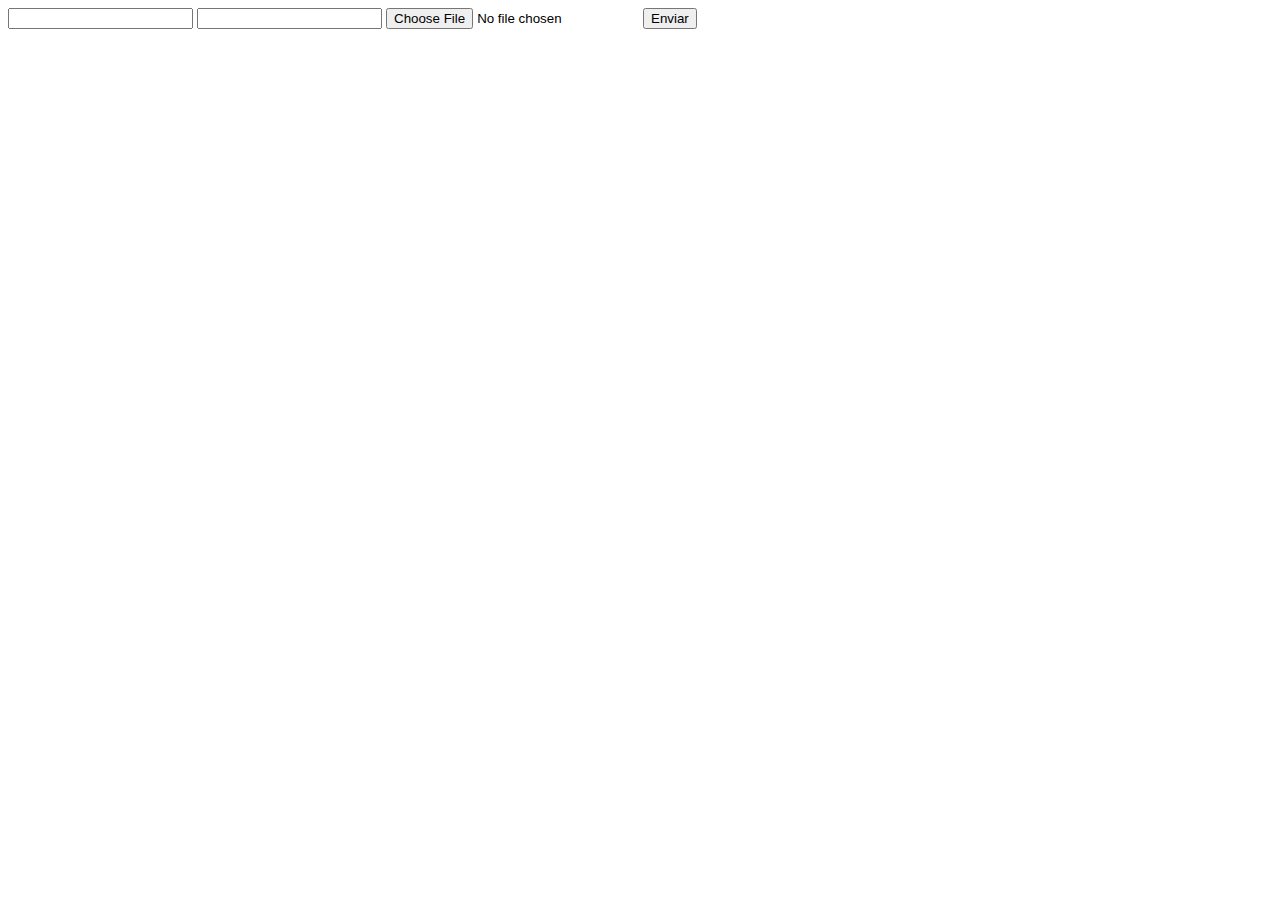
<file: DOCUMENTOS_DE_APOIO/exemplo_de_upload_de_arquivo/public/index.html>
<!DOCTYPE html>
<html lang="en">

<head>
  <meta charset="UTF-8">
  <meta http-equiv="X-UA-Compatible" content="IE=edge">
  <meta name="viewport" content="width=device-width, initial-scale=1.0">
  <title>Upload</title>
</head>

<body>

  <div>
    <input name="nome" id="nome" type="text" />
    <input name="email" id="email" type="url" />
    <input name="foto" id="foto" type="file" />
    <button onclick="enviar()">Enviar</button>
  </div>

  <div id="container"></div>
</body>

</html>

<script>
  function enviar() {
    const formData = new FormData();
    formData.append('foto', foto.files[0])
    formData.append('nome', nome.value)
    formData.append('email', email.value)

    fetch("/usuarios/cadastro", {
      method: "POST",
      body: formData
    })
      .then(res => {
        window.location = "./perfil.html"
      })
      .catch(err => {
        console.log(err);
      })
  }
</script>
</file>
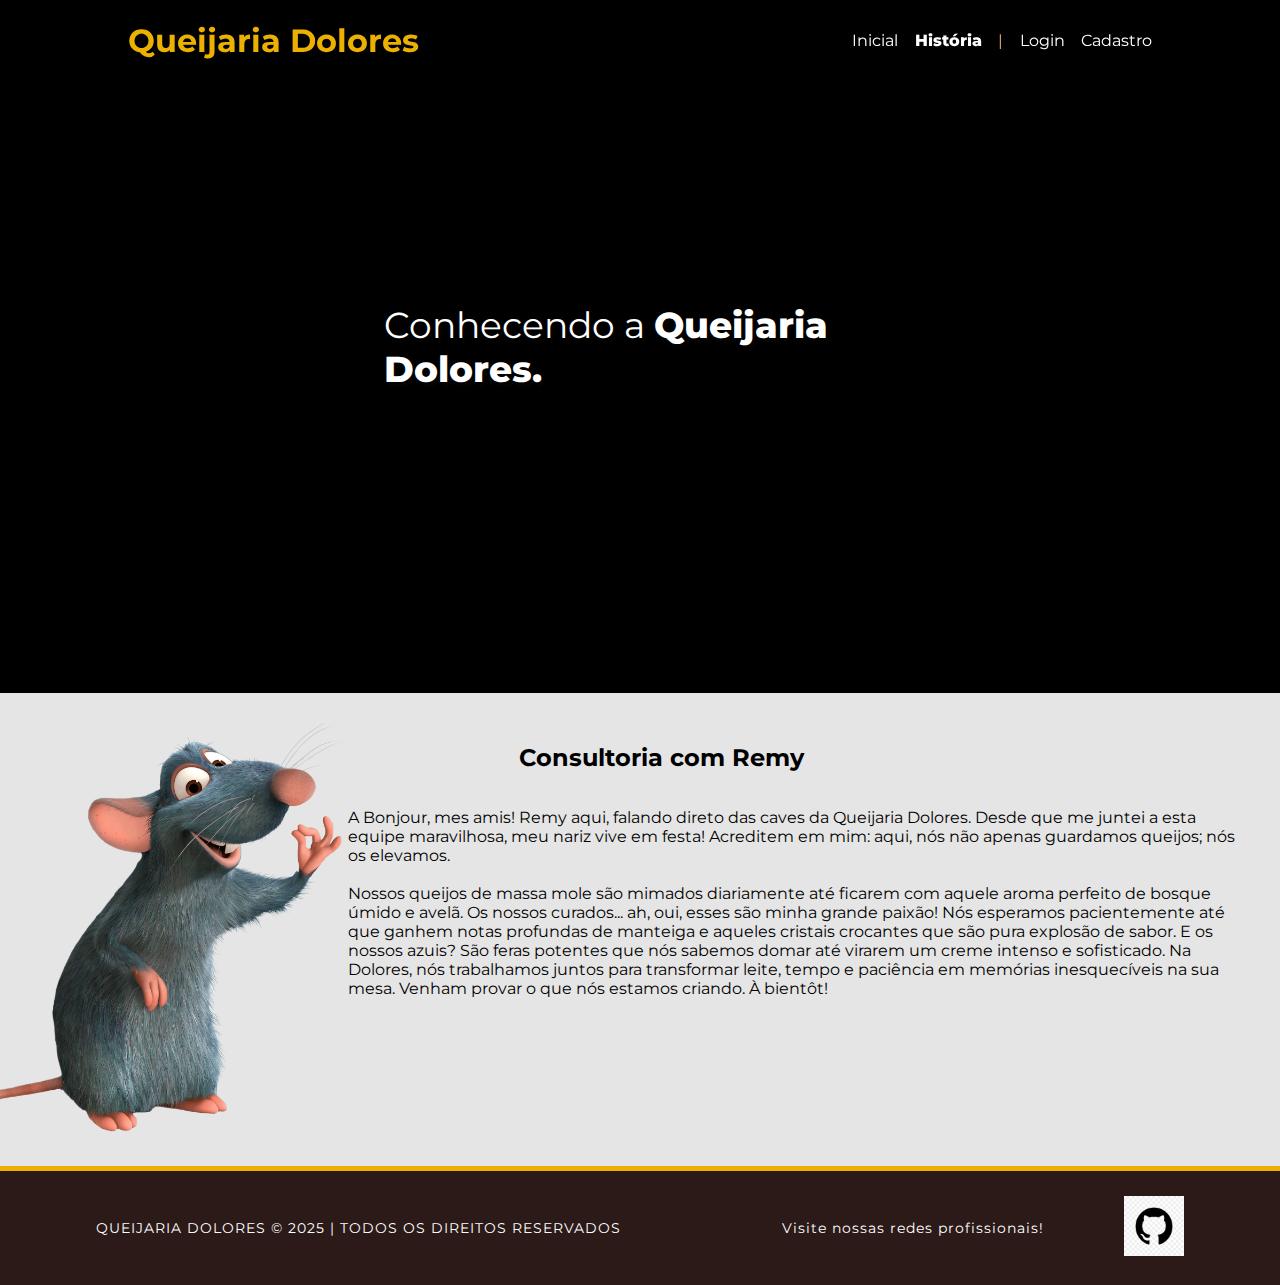
<file: public/historia.html>
<!DOCTYPE html>
<html lang="en">

<head>
    <meta charset="UTF-8">
    <meta http-equiv="X-UA-Compatible" content="IE=edge">
    <meta name="viewport" content="width=device-width, initial-scale=1.0">

    <title> QD | Página Inicial</title>

    <script src="./js/sessao.js"></script>

    <link rel="stylesheet" href="./css/estilo.css">
    <link rel="icon" href="./assets/imgs/lesponNeoLesizongetet.webp">
    <link rel="preconnect" href="https://fonts.gstatic.com">
</head>

<body>
    <div class="header">
      <div class="container">
        <h1 class="titulo">Queijaria Dolores</h1>
        <ul class="navbar">
          <li>
            <a href="index.html">Inicial</a>
          </li>
          <li class="agora">
            <a href="historia.html">História</a>
          </li>
          <li>|</li>
          <li>
            <a href="login.html">Login</a>
          </li>
          <li>
            <a href="cadastro.html">Cadastro</a>
          </li>
        </ul>
      </div>
    </div>
  
    <div class="banner">
      <div class="container">
        <p>Conhecendo a <span>Queijaria Dolores.</p>
      </div>
    </div>
  
    <div class="social">
      <div class="container">
        <div class="boxesHistoria">
            <div class="boxIMG">
                <img src="./assets/imgs/lesponNeoLesizongetet.webp" alt="">
            </div>
            
          <div class="box">
            <h2>Consultoria com Remy</h2>
            <p>A Bonjour, mes amis! Remy aqui, falando direto das caves da Queijaria Dolores. Desde que me juntei a esta equipe maravilhosa, meu nariz vive em festa! Acreditem em mim: aqui, nós não apenas guardamos queijos; nós os elevamos.<br><br>

Nossos queijos de massa mole são mimados diariamente até ficarem com aquele aroma perfeito de bosque úmido e avelã. Os nossos curados... ah, oui, esses são minha grande paixão! Nós esperamos pacientemente até que ganhem notas profundas de manteiga e aqueles cristais crocantes que são pura explosão de sabor. E os nossos azuis? São feras potentes que nós sabemos domar até virarem um creme intenso e sofisticado.

Na Dolores, nós trabalhamos juntos para transformar leite, tempo e paciência em memórias inesquecíveis na sua mesa. Venham provar o que nós estamos criando. À bientôt!</p>
          </div>
        </div>
      </div>
    </div>
  
    <footer class="footer-rdr">
    <div class="footer-container">

        <p class="footer-text">QUEIJARIA DOLORES © 2025 | TODOS OS DIREITOS RESERVADOS</p><br>
        <p class="footer-text">Visite nossas redes profissionais!</p>
        
        <div class="footer-links">
            <a href="https://github.com/DesafioPi" target="_blank">
                <img src="./assets/imgs/github.png" alt="GitHub">
            </a>
        </div>

    </div>
</footer>
  </body>

</html>
</file>
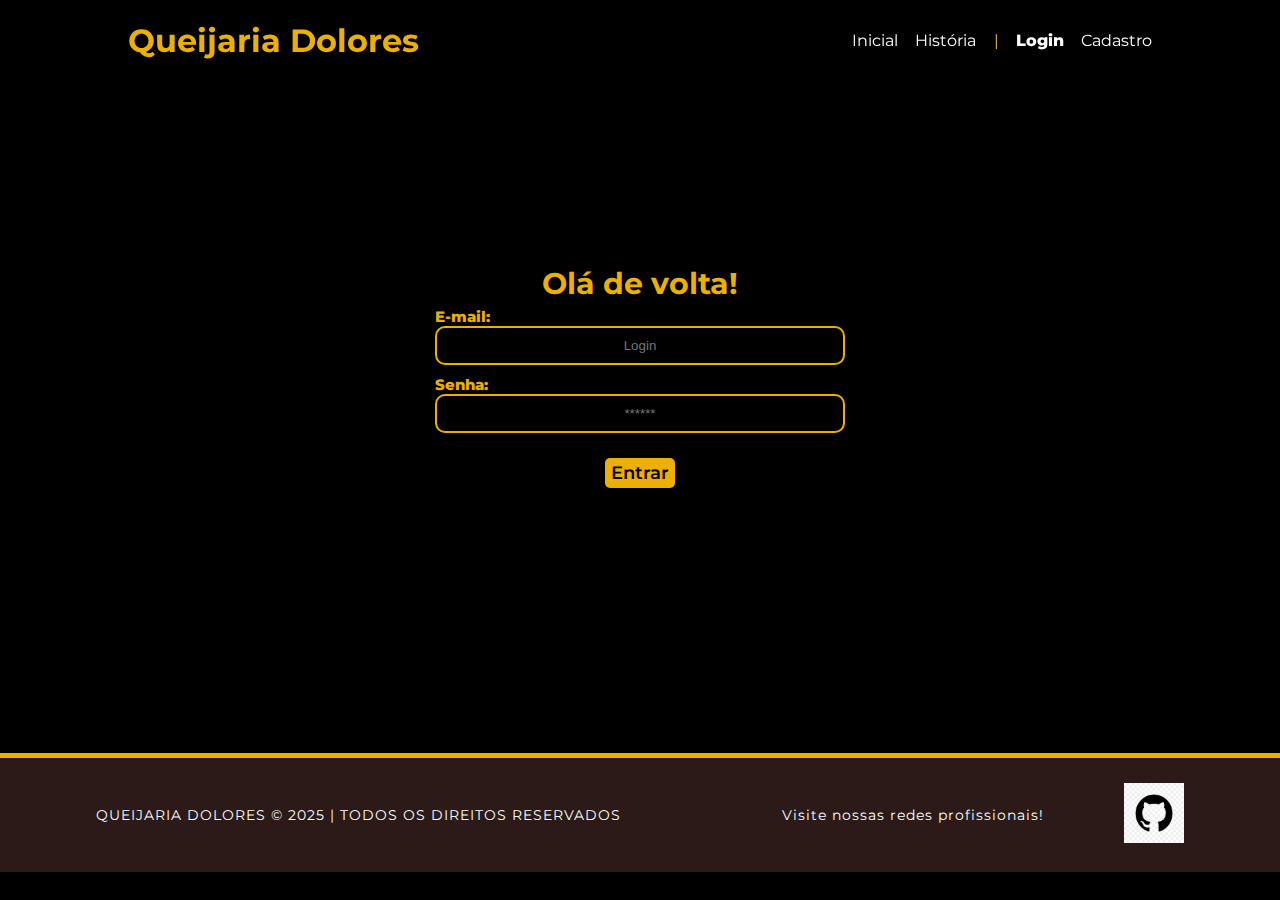
<file: public/login.html>
<!DOCTYPE html>
<html lang="pt-br">

<head>
    <meta charset="UTF-8">
    <meta http-equiv="X-UA-Compatible" content="IE=edge">
    <meta name="viewport" content="width=device-width, initial-scale=1.0">

    <title> QD | Login</title>

    <script src="./js/sessao.js"></script>

    <link rel="stylesheet" href="./css/estilo.css">
    <link rel="icon" href="./assets/imgs/lesponNeoLesizongetet.webp">
    <link rel="preconnect" href="https://fonts.gstatic.com">
</head>
<div class="bodyBG"></div>
<body>

    <!--Header-->

    <div class="header">
        <div class="container">
            <h1 class="titulo">Queijaria Dolores</h1>
            <ul class="navbar">
                <li>
                    <a href="index.html">Inicial</a>
                </li>
                <li>
                    <a href="historia.html">História</a>
                </li>
                <li>|</li>
                <li class="agora">
                    <a href="#">Login</a>
                </li>
                <li>
                    <a href="cadastro.html">Cadastro</a>
                </li>
            </ul>
        </div>
    </div>


    <div class="login">
        <div class="alerta_erro">
            <div class="card_erro" id="cardErro">
                <span id="mensagem_erro"></span>
            </div>
        </div>
        <div class="container">
            <div class="card card-login">
                <h2>Olá de volta!</h2>
                <div class="formulario">
                    <div class="campo">
                        <span>E-mail:</span>
                        <input id="email_input" type="text" placeholder="Login">
                    </div>
                    <div class="campo">
                        <span>Senha:</span>
                        <input id="senha_input" type="password" placeholder="******">
                    </div>
                    <button class="botao" onclick="entrar()">Entrar</button>
                </div>

                <div id="div_aguardar" class="loading-div">
                    <img src="./assets/circle-loading.gif" id="loading-gif">
                </div>

                <div id="div_erros_login"></div>
            </div>
        </div>
    </div>

    <!--footer inicio-->
    <footer class="footer-rdr">
    <div class="footer-container">

        <p class="footer-text">QUEIJARIA DOLORES © 2025 | TODOS OS DIREITOS RESERVADOS</p><br>
        <p class="footer-text">Visite nossas redes profissionais!</p>
        
        <div class="footer-links">
            <a href="https://github.com/DesafioPi" target="_blank">
                <img src="./assets/imgs/github.png" alt="GitHub">
            </a>
        </div>

    </div>
</footer>
    <!--footer fim-->

</body>

</html>

<script>


    function entrar() {
        aguardar();

        var emailVar = email_input.value;
        var senhaVar = senha_input.value;

        if (emailVar == "" || senhaVar == "") {
            cardErro.style.display = "block"
            mensagem_erro.innerHTML = "(Mensagem de erro para todos os campos em branco)";
            finalizarAguardar();
            return false;
        }
        else {
            setInterval(sumirMensagem, 5000)
        }

        console.log("FORM LOGIN: ", emailVar);
        console.log("FORM SENHA: ", senhaVar);

        fetch("/usuarios/autenticar", {
            method: "POST",
            headers: {
                "Content-Type": "application/json"
            },
            body: JSON.stringify({
                emailServer: emailVar,
                senhaServer: senhaVar
            })
        }).then(function (resposta) {
            console.log("ESTOU NO THEN DO entrar()!")

            if (resposta.ok) {
                console.log(resposta);

                resposta.json().then(json => {
                    console.log(json);
                    console.log(JSON.stringify(json));
                    sessionStorage.EMAIL_USUARIO = json.email;
                    sessionStorage.NOME_USUARIO = json.nome;
                    sessionStorage.ID_USUARIO = json.id;
                    sessionStorage.SALAS = JSON.stringify(json.salas)

                    setTimeout(function () {
                        window.location = "./dashboard/cards.html";
                    }, 1000); // apenas para exibir o loading

                });

            } else {

                console.log("Houve um erro ao tentar realizar o login!");

                resposta.text().then(texto => {
                    console.error(texto);
                    finalizarAguardar(texto);
                });
            }

        }).catch(function (erro) {
            console.log(erro);
        })

        return false;
    }

    function sumirMensagem() {
        cardErro.style.display = "none"
    }

</script>
</file>
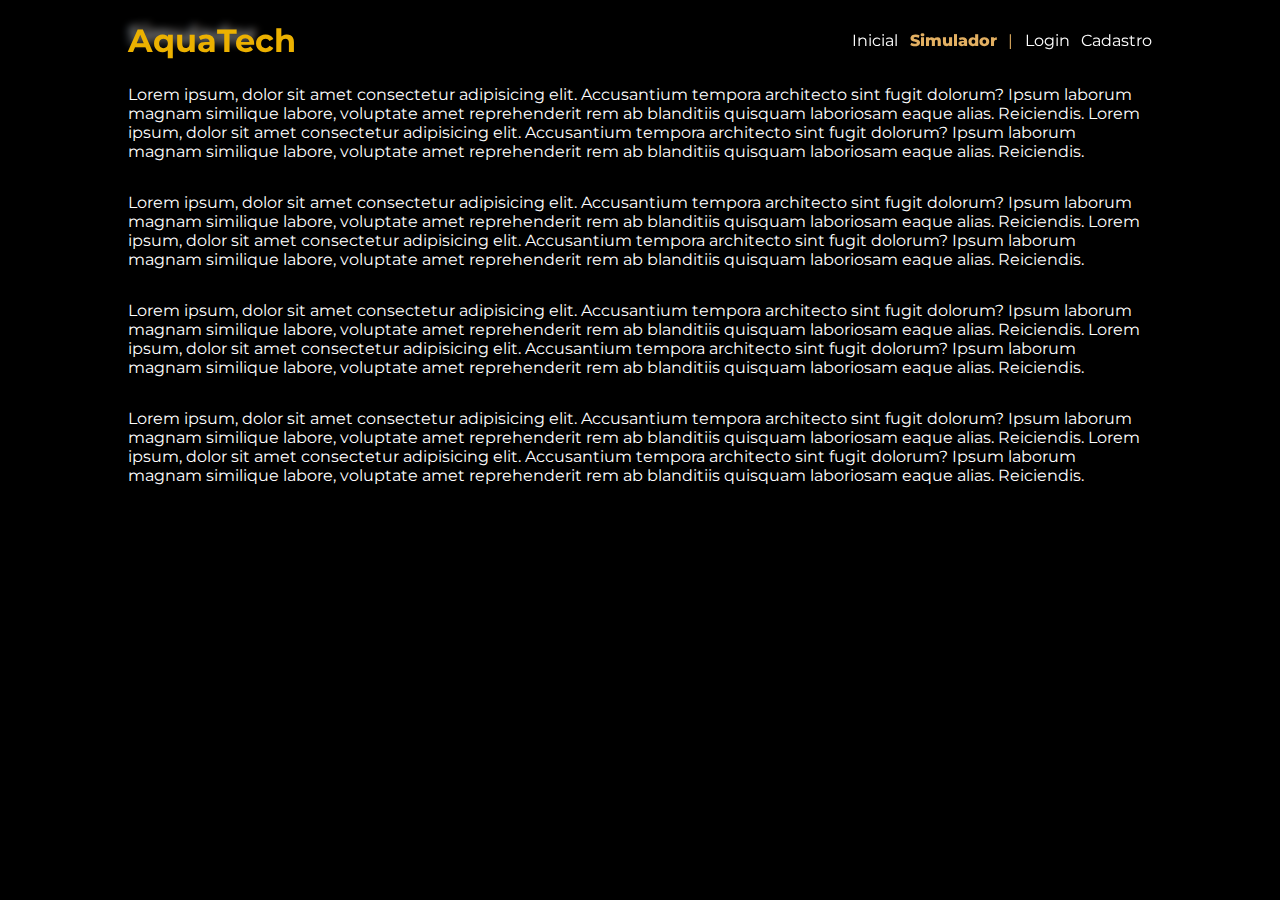
<file: public/simulador.html>
<!DOCTYPE html>
<html lang="pt-br">

<head>
    <meta charset="UTF-8">
    <meta http-equiv="X-UA-Compatible" content="IE=edge">
    <meta name="viewport" content="width=device-width, initial-scale=1.0">

    <title>AquaTech | Simulador</title>

    <script src="./js/sessao.js"></script>

    <link rel="stylesheet" href="./css/estilo.css">
    <link rel="icon" href="./assets/icon/favicon2.ico">
    <link rel="preconnect" href="https://fonts.gstatic.com">
</head>

<body>

    <!--header inicio-->
    <div class="header">
        <div class="container">
            <h1 class="titulo">AquaTech</h1>
            <ul class="navbar">
                <li>
                    <a href="./index.html">Inicial</a>
                </li>
                <li class="agora">Simulador</li>
                <li>|</li>
                <li>
                    <a href="./login.html">Login</a>
                </li>
                <li>
                    <a href="./login.html">Cadastro</a>
                </li>
            </ul>
        </div>
    </div>


    <!-- simulador inicio -->
    <div class="simulador">
        <div class="container">
            <h2>Simulador</h2>
            <p>Lorem ipsum, dolor sit amet consectetur adipisicing elit. Accusantium tempora architecto sint fugit
                dolorum? Ipsum laborum magnam similique labore, voluptate amet reprehenderit rem ab blanditiis quisquam
                laboriosam eaque alias. Reiciendis. Lorem ipsum, dolor sit amet consectetur adipisicing elit.
                Accusantium tempora architecto sint fugit dolorum? Ipsum laborum magnam similique labore, voluptate amet
                reprehenderit rem ab blanditiis quisquam laboriosam eaque alias. Reiciendis.</p>
            <p>Lorem ipsum, dolor sit amet consectetur adipisicing elit. Accusantium tempora architecto sint fugit
                dolorum? Ipsum laborum magnam similique labore, voluptate amet reprehenderit rem ab blanditiis quisquam
                laboriosam eaque alias. Reiciendis. Lorem ipsum, dolor sit amet consectetur adipisicing elit.
                Accusantium tempora architecto sint fugit dolorum? Ipsum laborum magnam similique labore, voluptate amet
                reprehenderit rem ab blanditiis quisquam laboriosam eaque alias. Reiciendis.</p>
            <p>Lorem ipsum, dolor sit amet consectetur adipisicing elit. Accusantium tempora architecto sint fugit
                dolorum? Ipsum laborum magnam similique labore, voluptate amet reprehenderit rem ab blanditiis quisquam
                laboriosam eaque alias. Reiciendis. Lorem ipsum, dolor sit amet consectetur adipisicing elit.
                Accusantium tempora architecto sint fugit dolorum? Ipsum laborum magnam similique labore, voluptate amet
                reprehenderit rem ab blanditiis quisquam laboriosam eaque alias. Reiciendis.</p>
            <p>Lorem ipsum, dolor sit amet consectetur adipisicing elit. Accusantium tempora architecto sint fugit
                dolorum? Ipsum laborum magnam similique labore, voluptate amet reprehenderit rem ab blanditiis quisquam
                laboriosam eaque alias. Reiciendis. Lorem ipsum, dolor sit amet consectetur adipisicing elit.
                Accusantium tempora architecto sint fugit dolorum? Ipsum laborum magnam similique labore, voluptate amet
                reprehenderit rem ab blanditiis quisquam laboriosam eaque alias. Reiciendis.</p>

        </div>
    </div>
    <!-- simulador fim -->

    <!--footer inicio-->
    <div class="footer">
        <div class="container">
            <h4>Feito com amor por aluno &hearts; SPTech &copy; 2023</h4>
            <span class="version">v1.0.0</span>
        </div>
    </div>
    <!--footer fim-->


</body>

</html>
</file>
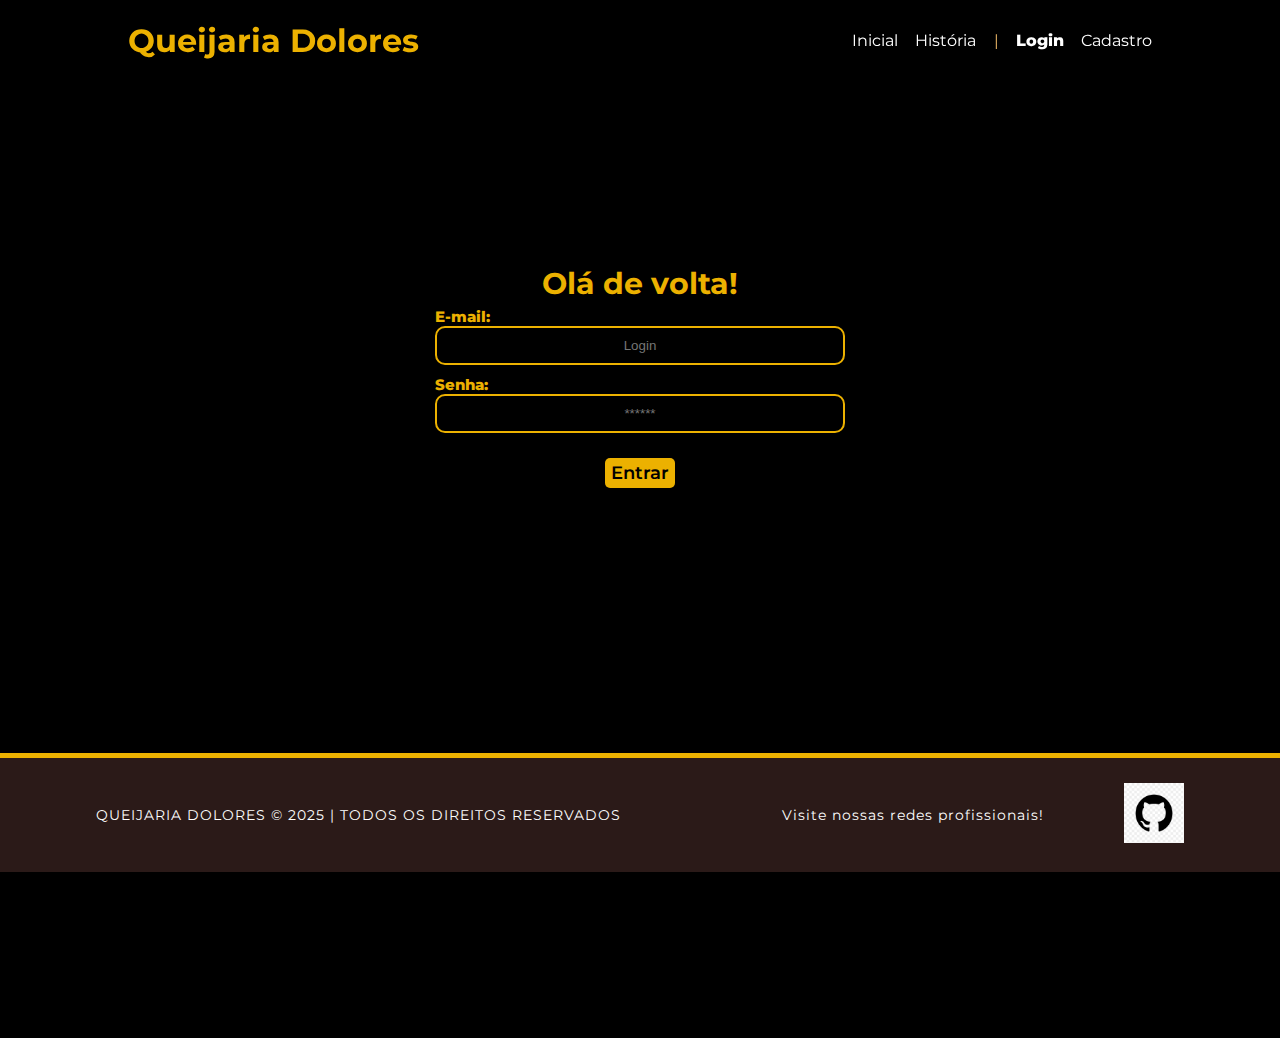
<file: public/dashboard/edicao-aviso.html>
<!DOCTYPE html>
<html lang="pt-br">

<head>
    <link rel="shortcut icon" href="../assets/icon/favicon2.ico" type="image/x-icon">
    <meta charset="UTF-8">
    <meta http-equiv="X-UA-Compatible" content="IE=edge">
    <meta name="viewport" content="width=device-width, initial-scale=1.0">
    <title>AquaTech | Página Inicial</title>

    
    <link rel="stylesheet" href="./../css/dashboards.css">
    <link rel="stylesheet" href="./../css/estilo.css" />
    <script src="../js/sessao.js"></script>

    <link rel="preconnect" href="https://fonts.gstatic.com">
    <link
        href="https://fonts.googleapis.com/css2?family=Exo+2:ital,wght@0,100;0,200;0,300;0,400;0,500;0,600;0,700;0,800;0,900;1,100;1,200;1,300;1,400;1,500;1,600;1,700;1,800;1,900&display=swap"
        rel="stylesheet">
</head>

<body onload="validarSessao(), listarInfosDeUm()" style="background-color: #161618;">
    <!-- <body onload="validarSessao()"> -->

    <div class="janela">


        <div class="header-left">

            <h1>AquaTech</h1>

            <div class="hello">
                <h3>Olá, <span id="b_usuario">usuário</span>!</h3>
            </div>

            <div class="btn-nav-white">
                <a href="cards.html">
                    <h3>Aquários</h3>
                </a>
            </div>

            <div class="btn-nav-white">
                <a href="./dashboard.html">
                    <h3>Gráficos</h3>
                </a>
            </div>

            <div class="btn-nav-white">
                <a href="./mural.html">
                    <h3>Mural de Avisos</h3>
                </a>
            </div>

            <div class="btn-logout" onclick="limparSessao()">
                <h3>Sair</h3>
            </div>

        </div>

        <div class="dash-right">

            <div class="avisos">
                <div class="container">
                    <h1>Editar um aviso</h1>
                    <div class="div-form">
                        <label>
                            ID:
                            <br>
                            <input id="input_id" maxlength="100" type="text" style="color: rgb(196, 196, 196)" disabled>
                        </label>
                        <label>
                            Autor:
                            <br>
                            <input id="input_nome" maxlength="100" type="text" style="color: rgb(196, 196, 196)"
                                disabled>
                        </label>
                        <label>
                            Título:
                            <br>
                            <input id="input_titulo" maxlength="100" type="text" style="color: rgb(196, 196, 196)"
                                disabled>
                        </label>
                        <br>
                        <label>
                            Descrição (máximo de 250 caracteres):
                            <br>
                            <textarea id="textarea_descricao" maxlength="250" rows="5"></textarea>
                        </label>
                        <br>
                        <button onclick="editar()">Editar</button>
                    </div>

                </div>
            </div>
        </div>
    </div>
</body>

</html>

<script>
    function listarInfosDeUm() {
        console.log("Criar função de trazer informações de post escolhido");
    }

    function editar() {
        fetch(`/avisos/editar/${sessionStorage.getItem("ID_POSTAGEM_EDITANDO")}`, {
            method: "PUT",
            headers: {
                "Content-Type": "application/json"
            },
            body: JSON.stringify({
                descricao: textarea_descricao.value
            })
        }).then(function (resposta) {

            if (resposta.ok) {
                window.alert("Post atualizado com sucesso pelo usuario de email: " + sessionStorage.getItem("EMAIL_USUARIO") + "!");
                window.location = "/dashboard/mural.html"
            } else if (resposta.status == 404) {
                window.alert("Deu 404!");
            } else {
                throw ("Houve um erro ao tentar realizar a postagem! Código da resposta: " + resposta.status);
            }
        }).catch(function (resposta) {
            console.log(`#ERRO: ${resposta}`);
        });
    }

</script>
</file>
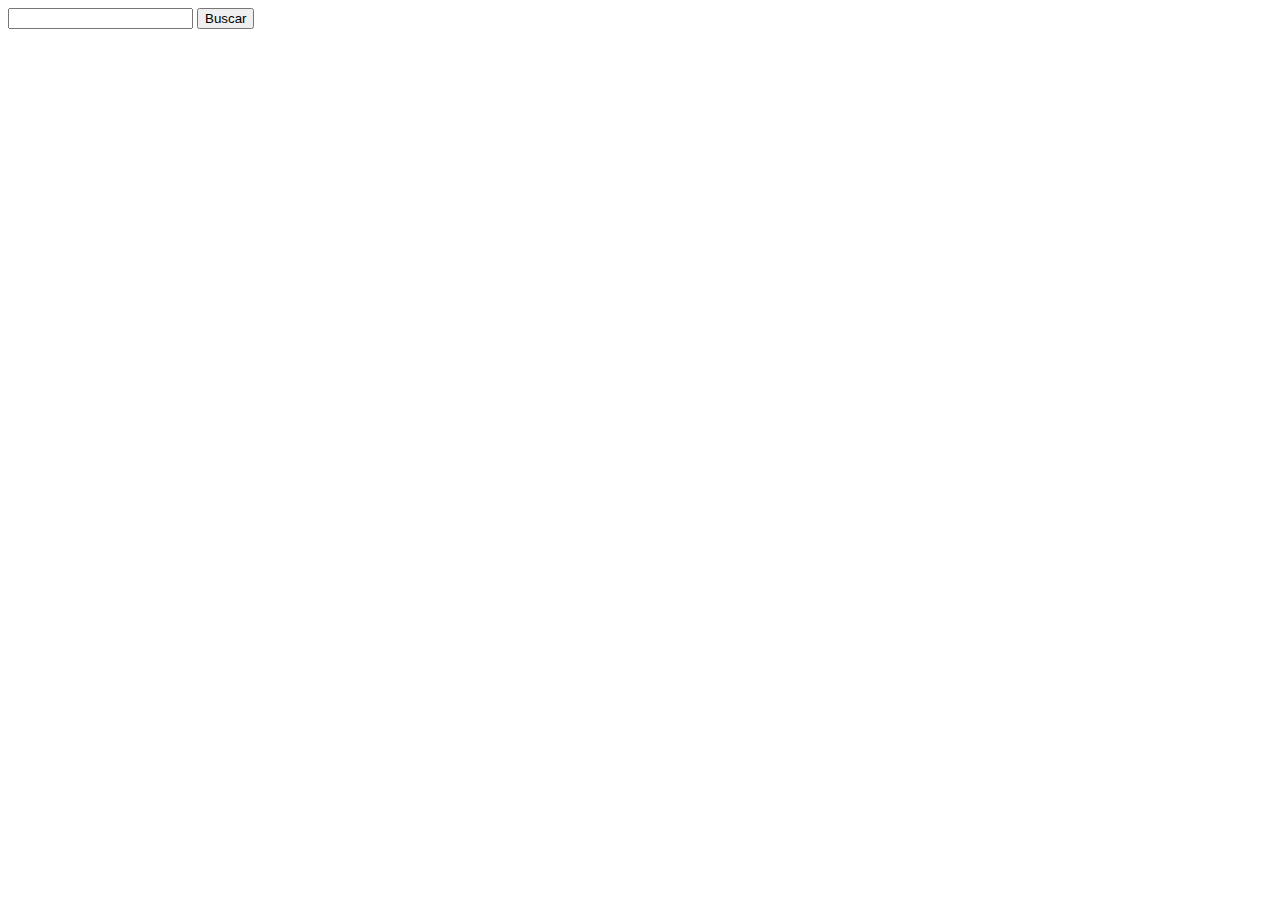
<file: DOCUMENTOS_DE_APOIO/exemplo_de_upload_de_arquivo/public/perfil.html>
<!DOCTYPE html>
<html lang="en">

<head>
  <meta charset="UTF-8">
  <meta http-equiv="X-UA-Compatible" content="IE=edge">
  <meta name="viewport" content="width=device-width, initial-scale=1.0">
  <title>Document</title>
</head>

<body>
  <input type="number" id="buscaInput">
  <button onclick="buscarPeloId()">Buscar</button>
  <div id="container">

  </div>
</body>

</html>

<script>
  function buscarPeloId() {
    fetch(`/usuarios/${buscaInput.value}`, {
      method: "GET"
    })
      .then(res => {
        res.json().then(json => {
          const usuario = json[0];
          container.innerHTML = `<div>
    <h1>${usuario.nome} - ${usuario.email}</h1>
    <img src='assets/${usuario.imagem_perfil}' alt="imagem de usuario">
  </div>`
        })
      })
      .catch(err => {
        console.log(err);
      })
  }
</script>
</file>
<file: public/css/estilo.css>
@import url('https://fonts.googleapis.com/css2?family=Montserrat:ital,wght@0,100..900;1,100..900&family=Roboto:ital,wght@0,100..900;1,100..900&display=swap');

html{
  max-width: 100vw;
}

body {
  margin: 0;
  padding: 0;
  font-family: 'Montserrat', 'Segoe UI', 'Segoe UI', Tahoma, Geneva, Verdana, sans-serif;
  background-color: black;
}

:root {
  --tamanho-header: 80px;
  --tamanho-banner: calc(100vh - var(--tamanho-header) - var(--tamanho-footer) - 2px);
  --tamanho-simulador: calc(100vh - var(--tamanho-header) - var(--tamanho-footer) - 2px);
  --tamanho-login: calc(100vh - var(--tamanho-header) - var(--tamanho-footer) - 2px);
  --tamanho-footer: 65px;
}

.container {
  display: flex;
  width: 80%;
  margin: auto;
}

.header {
  height: var(--tamanho-header);
  position: fixed;
  width: 100vw;
  background-color: #00000068;
  backdrop-filter: blur(4px);
  z-index: 2;
}

.header .container {
  justify-content: space-between;
  align-items: center;
  height: 100%;
}

.header a {
  text-decoration: none;
  color: #ffffff;
}

.agora {
  font-weight: 800;
}

.navbar {
  width: 300px;
  display: flex;
  align-items: center;
  justify-content: space-between;
  list-style: none;
  color: #e3b062;
}

.titulo {
  color: #ecb100;
  width: fit-content;
  font-weight: 700;
}

.header h1 {
  margin: 0;
}

/* BANNER */

.banner {
  height: var(--tamanho-banner);
  color: white;
  background-image: url(https://www.ficsi.in/blog/wp-content/uploads/2025/08/Blog-3.jpg);
  background-position: center;
  background-size: cover;
  height: 693px;
  max-width: 100vw;
}

.banner .container {
  justify-content: center;
  align-items: center;
  height: 100%;
}

.banner .container p {
  width: 50%;
  margin: 0;
  padding: 0;
  font-size: 36px;
  text-shadow: 3px 5px 2px #0a0a0a69, 2px 2px 2px rgba(0,0,0,0);
}

.banner .container span {
  font-weight: 800;
}

/* MISSÃO VISÃO VALORES */

.social {
  background-color: #e5e5e5;
  display: flex;
}

.social .container {
  justify-content: center;
}

.box img {
  width: 170px;
}

.boxIMG img{
  width: 400px;
  z-index: 1;
}

.social .container .boxes {
  display: flex;
  justify-content: space-between;
  width: 100%;
  padding: 30px 0;
}

.social .container .boxesHistoria {
  display: flex;
  justify-content:space-around;
  width: 100%;
  padding: 30px 0;
  transform: translateX( -185px);
}

.social .container .boxesHistoria .box{
  transform: translateX( -130px);
}

.social p {
  text-align: center;
}

.box {
  display: flex;
  flex-direction: column;
  align-items: center;
}

.social .container .boxesHistoria .box p {
  width: 70vw;
  transform: translateX(135px);
  text-align: left;
}

/* FOOTER */

.footer-rdr {
    background: #2b1a18; 
    padding: 25px 0;
    border-top: 5px solid #ecb100;
}

.footer-container {
    width: 85%;
    margin: auto;
    display: flex;
    justify-content: space-between;
    align-items: center;
}

.footer-text {
    font-family: 'Montserrat', 'Segoe UI', serif;
    font-size: 14px;
    color: #ffffff;
    letter-spacing: 1px;
}

.footer-links {
    display: flex;
    gap: 15px;
}

.footer-links img {
    width: 60px;
    height: 60px;
    transition: 0.3s;
}

.footer-links img:hover {
    transform: scale(1.15);
    filter: brightness(0.8) invert(1);
}
/* LOGIN */

.login {
  height: var(--tamanho-login);
  background-image: url(https://www.ficsi.in/blog/wp-content/uploads/2025/08/Blog-3.jpg);
  background-size: cover;
}

.login .container {
  justify-content: center;
  align-items: center;
  height: 100%;
}

.card {
  width: 50%;
<<<<<<< HEAD
  background-color: black;
=======
  background-color: rgba(0,0,0,0.6) ;
>>>>>>> 1f57ebe2c354a47f6ef17809f3c99237c73658f3
  border-radius: 10px;
  display: flex;
  align-items: center;
  justify-content: space-evenly;
  color: #ecb100;
  flex-direction: column;
  height: fit-content;
  padding: 20px 0;
}

.card h2 {
  margin: 0;
  font-size: 30px;
}

.formulario {
  display: flex;
  height: 90%;
  width: 80%;
  justify-content: space-around;
  flex-direction: column;
}

.formulario span {
  font-size: 15px;
  font-weight: 800;
}

.formulario input {
  border: 2px solid #ecb100;
  text-align: center;
  border-radius: 10px;
  margin: 0;
}

.formulario select {
  border: 2px solid #ecb100;
  background-color: white;
  color: rgb(255, 187, 0);
  height: 36px;
  text-align: center;
  border-radius: 10px;
  margin: 0;
}

.campo {
  display: flex;
  flex-direction: column;
  justify-content: start;
  padding: 5px 0;
}

.campo input{
background-color: rgba(0, 0, 0, 0.61);
}

.botao {
  cursor: pointer;
  font-family: "Montserrat", sans-serif;
  border: 0;
  border-radius: 5px;
  font-weight: 600;
  font-size: 18px;
<<<<<<< HEAD
  color: #ff9100;
  background-color: #fad69f;
;
=======
  color: black;
  background-color: #ecb100;
>>>>>>> 1f57ebe2c354a47f6ef17809f3c99237c73658f3
  width: 120px;
  height: 30px;
  align-self: center;
  margin-top: 20px;
}

.loading-div {
  width: 50px;
  display: none;
}

.loading-div img {
  height: 50px;
  width: 50px;
}

#div_erros_login {
  display: none
}

/* FORMULARIO */

.alerta_erro{
  display: flex;
  justify-content: flex-end;
}

.card_erro {
  display: none;
  background-color: #fff;
  color: black;
  width: 230px;
  position: fixed;
  border-radius: 4px;
  color: #e3b062;
  border: 3px solid;
  padding: 10px;
  margin-right: 10%;
}

.card_erro #mensagem_erro{
  font-weight: 500;
  font-size: 20px;
}

.formulario .tipo_campo {
  font-size: 20px;
  font-weight: 600 !important;
}

.formulario {
  display: flex;
  flex-direction: column;
}

input {
  margin-bottom: 10px;
  border: 2px solid #32b9cd;
  padding: 10px;
  text-align: center;
  border-radius: 10px;
}

.btn {
  font-family: "Montserrat", sans-serif;
  border: 0;
  border-radius: 5px;
  font-weight: 600;
  font-size: 18px;
  padding: 10px 15px;
  color: white;
  background-color:#e3b062;
  width: 120px;
  align-self: center;
  margin-top: 5px;
}

.loading-div {
  width: 50px;
  margin: auto;
  display: none;
}

.loading-div img {
  height: 50px;
  width: 50px;
}

/* SIMULADOR */

.simulador {
  color: white;
}

.simulador .container {
  flex-direction: column;
  overflow: scroll; 
  height: var(--tamanho-simulador);
}

/* ALERTA */

#alerta {
  position: absolute;
  right: 0;
  bottom: 0;
}

.mensagem-alarme {
  background-color: white;
  border-radius: 5px;
  width: 300px;
  height: 80px;
  margin: 10px;
  padding: 10px 0;
  display: flex;
  justify-content: space-evenly;
  align-items: center;
}

.mensagem-alarme h3 {
  font-size: 14px;
  margin: 0;
}

.mensagem-alarme .informacao {
  width: 66%;
}

.alarme-sino {
  width: 48px;
  height: 48px;
  animation-name: bell;
  animation-duration: 4s;
  background-image: url('https://cdn-icons-png.flaticon.com/512/1157/1157000.png');
  background-size: cover;
  animation-iteration-count: infinite;
}

@keyframes bell {
  0%   {transform: rotate(25deg)}
  25%  {transform: rotate(-25deg)}
  50%  {transform: rotate(25deg)}
  75%  {transform: rotate(-25deg)}
  100% {transform: rotate(25deg)}
}
</file>
<file: public/css/dashboards.css>
/* pagina mural */

@import url('https://fonts.googleapis.com/css2?family=Montserrat:ital,wght@0,100..900;1,100..900&family=Roboto:ital,wght@0,100..900;1,100..900&display=swap');


body {
  margin: 0;
  padding: 0;
  font-family: 'Montserrat', 'Segoe UI', 'Segoe UI', Tahoma, Geneva, Verdana, sans-serif;
  backdrop-filter: blur(4px);
  background-image: url('../assets/imgs/bgDash.png');
  background-position: center;
  background-size: cover;
  height: 100vh;
  width: 100vw;
  position: fixed;
  background-repeat: no-repeat;
}

.label-captura {
  display: flex;
  justify-content: center;
}

.dash-right .avisos {
  width: 100%;
  color: rgb(216, 216, 216);
  font-family: 'Montserrat', 'Segoe UI', 'Segoe UI', Tahoma, Geneva, Verdana, sans-serif;
}

.dash-right .avisos .container {
  display: flex;
  flex-direction: column;
  align-items: center;
}

.dash-right .avisos .container .div-form {
  width: 95%;
}

.dash-right .avisos .container .div-form #form_postagem {
  width: 95%;
}

.dash-right .avisos .div-form label {
  width: 95%;
}

.dash-right .avisos .div-form input {
  width: 95%;
  border-radius: 5px;
}

.dash-right .avisos .div-form textarea {
  width: 95%;
  border: 3px solid #e69d00;
  background-color: white;
  border-radius: 5px;
}

.dash-right .avisos .div-form button {
  cursor: pointer;
  font-family: 'Montserrat', 'Segoe UI', 'Segoe UI', Tahoma, Geneva, Verdana, sans-serif;
  border: 0;
  border-radius: 5px;
  font-weight: 600;
  font-size: 18px;
  padding: 10px 15px;
  color: white;
  background-color: #e69d00;
  width: 120px;
}

.publicacao-btn-editar {
  cursor: pointer;
  font-family: 'Montserrat', 'Segoe UI', 'Segoe UI', Tahoma, Geneva, Verdana, sans-serif;
  border: 0;
  border-radius: 5px;
  font-weight: 600;
  font-size: 14px;
  padding: 5px 8px;
  color: white;
  background-color: #e6005a;
  width: 80px;
}

.publicacao {
  display: flex;
  flex-wrap: wrap;
  align-content: stretch;
  flex-direction: column;
  justify-content: center;
  align-items: stretch;
  border-bottom: 3px solid #e6005a;
  padding: 20px;
}

.publicacao>*:not(:last-child) {
  padding: 0 0 10px 0;
}

.div-results {
  width: 100%;
}

.div-results .feed-container {
  background-color: #212124bf;
  border-radius: 5px;
  margin-bottom: 80px;
}

.div-buttons {
  display: flex;
  justify-content: flex-end;
}

.div-buttons>* {
  margin-left: 30px;
}

/* pagina graficos */

.dash-header {
  background-color: #21212489;
}

.dash {
  width: 80%;
  position: relative;
  top: 0;
  left: 20%;
  background-color: #16161895;
  height: 100vh;
  overflow: auto;
}

.dash h1{
  text-align: center;
}

.area-parametros-alerta {
  /* border: 2px solid pink; */
  display: flex;
  flex-direction: column;
  width: 70%;
  margin: auto;
  margin-top: 10px;
  background-color: #212124ae;
}

.area-parametros-alerta .titulo-legenda {
  color: white;
  font-weight: 600;
  width: fit-content;
  margin: 10px 20px;
}

.parametros-alerta {
  display: flex;
  width: 100%;
}

.item-regua {
  width: 20%;
  text-align: center;
  height: 80px;
  display: flex;
  flex-direction: column;
  justify-content: center;
  align-self: center;
}

.item-regua p {
  margin: 0;
  font-weight: 500;
}

.item-regua p:nth-child(2) {
  font-weight: 800;
}

.perigo-frio {
  background-color: #5c6bc0;
}

.perigo-quente {
  background-color: #ff7043;
}

.alerta-frio {
  background-color: #42a5f5;
}

.alerta-quente {
  background-color: #ffee58;
}

.ideal {
  background-color: #9ccc65;
}

.cards {
  display: flex;
  flex-wrap: wrap;
  justify-content: center;
  height: 450px;
  width: 100%;
  align-items: center;
  color: white;
}

.card-aquario {
  margin: 2%;
  min-width: 40%;
  max-width: 50%;
  width: fit-content;
  flex-wrap: wrap;
  display: flex;
  /* text-align: center; */
  height: 180px;
  /* justify-content: right; */
  background-color: #212124a9;
  font-size: 20px;
}

.card-aquario h1 {
  width: fit-content;
}

.card-aquario p {
  margin: 0;
  font-size: 50px;
  font-weight: lighter;
  text-align: left;
}

.desc-aquario {
  display: flex;
  flex-direction: row;
  align-items: center;
  width: 100%;
}

.desc-aquario .cor-alerta {
  width: 30px;
}

.title-aquario {
  width: 100%;
}


.cards h1 {
  font-size: 22px;
  border-bottom: solid white 1px;
  text-align: left;
  font-weight: lighter;
  margin: 20px;
}

.temperatura,
.umidade {
  margin: 5px;
  margin-left: 20px;
  width: 75%;
}

.cor-alerta {
  width: 13%;
  height: 30%;
  border-radius: 50%;
  display: inline-block;
}

.btns-dash {
  display: flex;
  align-items: center;
  justify-content: center;
  margin-top: 30px;
  flex-wrap: wrap;
  padding: 0 30% 0 30%;
}

.graph {
  width: 70%;
  margin: auto;
  padding-top: 10px;
}

.tituloGraficos {
  color: rgb(216, 216, 216);
  display: flex;
  justify-content: center;
}

.btn-chart {
  font-family: 'Montserrat', 'Segoe UI', 'Segoe UI', Tahoma, Geneva, Verdana, sans-serif;
  border: 0;
  font-weight: 600;
  font-size: 18px;
  padding: 10px 15px;
  color: #e69d00;
  background-color: white;
  margin: 5px;
  border-radius: 3px;
  cursor: pointer
}

.btn-pink {
  color: white;
  background-color: #e69d00;
}

.btn-white {
  color: #e69d00;
  background-color: white;

}

.label-captura {
  height: 80px;
}

.display-none {
  display: none;
}

.display-flex {
  display: flex;
}

.display-block {
  display: block;
}

canvas {
  width: 100% !important;
  height: 100% !important;
}

/* PAGINA DOS GRÁFICOS 2023 */

.janela {
  display: flex;
  /* width: 100vw; */
}

.header-left a {
  text-decoration: none;
  color: white;
}

.header-left {
  position: fixed;
  top: 0;
  left: 0;
  z-index: 999;
  height: 100vh;
  width: 20%;
  display: flex;
  flex-direction: column;
  justify-content: space-evenly;
  align-items: center;
  border-right: 3px solid #e69d00;
  background-color: #212124a0;
}

.dash-right {
  display: flex;
  width: 70%;
  height: fit-content;
  background-color: #161618af;
  position: relative;
  top: 0;
  left: 25%;
  height: 100vh;
  overflow: auto;
}

.header-left h1 {
  color: #e69d00;
}

.hello {
  width: 100%;
  display: flex;
  justify-content: center;
}

.hello h3 {
  color: #e3b062;
  font-weight: 300;
  font-size: 1.2rem;
}

.hello h3 span {
  font-weight: 800;
}

.btn-nav {
  width: 40%;
  color: white;
  background-color: #e69d00;
  border-radius: 5px;
  text-align: center;
  padding: 2% 5%;
}

.btn-nav-white {
  width: 40%;
  background-color: white;
  border: 3px solid #e69d00;
  border-radius: 5px;
  text-align: center;
  padding: 2% 5%;
}

.btn-nav-white h3 {
  color: #e69d00;
  padding: 0;
  margin: 0;
}

.btn-nav h3,
.btn-logout h3 {
  margin: 0;
  padding: 0;
}

.btn-logout {
  margin: 0;
  padding: 0;
  width: 20%;
  background-color: #e69d00;
  color: white;
  border-radius: 10px;
  text-align: center;
  padding: 10px 15px;
  margin-bottom: 100px;
  cursor: pointer;
}
</file>
